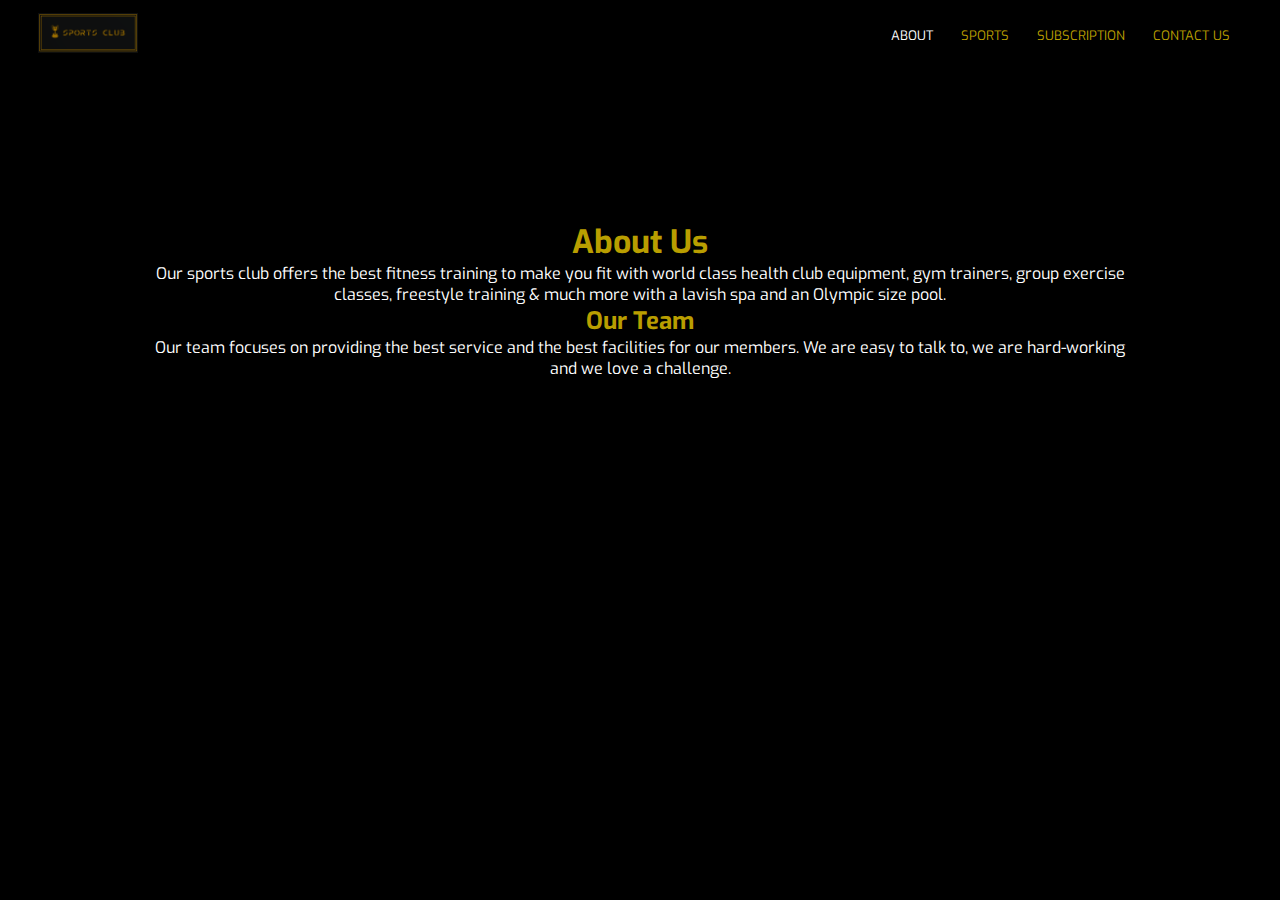
<file: test/about.html>
<!DOCTYPE html>
<html>
    <head>
        <meta name="viewport" content="with=device-width, initial scale=1.0">
        <title>
            About Us
        </title>
        <link rel="stylesheet" href="about.css">
        <link rel="preconnect" href="https://fonts.googleapis.com">
        <link rel="preconnect" href="https://fonts.gstatic.com" crossorigin>
        <link rel="stylesheet" href="https://fonts.googleapis.com/css2?family=Exo:wght@300;400;500;700&display=swap">
    </head>
    <body>
        <!--logo and navigation--> 
        <nav>
            <a href="index.html"><img src="images/sportslogo.png"></a>
            <div class="nav-links">
                <ul>
                    <li><a href="about.html"><span class="here">ABOUT</span></a></li>
                    <li><a href="index.html #menu">SPORTS</a></li>
                    <li><a href="subscription.html">SUBSCRIPTION</a></li>
                    <li><a href="contact.html">CONTACT US</a></li>
                </ul>
            </div>
        </nav>
        <div class="about">
            <h1>
                About <span>Us</span>
            </h1>
            <p>
                Our sports club offers the best fitness training to make you fit with world class health club equipment, gym trainers, group exercise classes, freestyle training & much more with a lavish spa and an Olympic size pool.
            </p>
            <h2>
                Our <span>Team</span>
            </h2>
            <p>
                Our team focuses on providing the best service and the best facilities for our members. We are easy to talk to, we are hard-working and we love a challenge.
            </p>
        </div>
    </body>
</html>
</file>
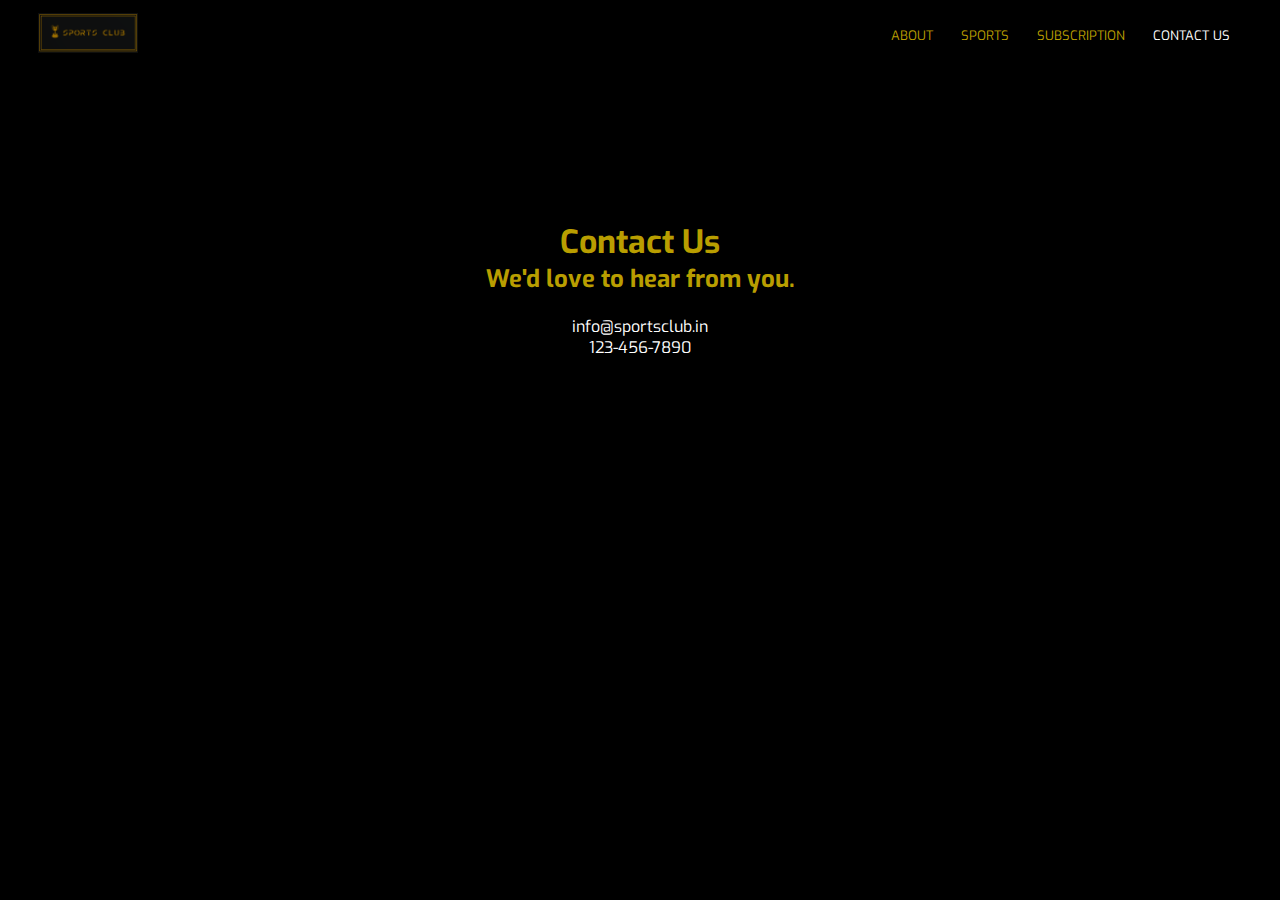
<file: test/contact.html>
<!DOCTYPE html>
<html>
    <head>
        <meta name="viewport" content="with=device-width, initial scale=1.0">
        <title>
            Contact Us
        </title>
        <link rel="stylesheet" href="contact.css">
        <link rel="preconnect" href="https://fonts.googleapis.com">
        <link rel="preconnect" href="https://fonts.gstatic.com" crossorigin>
        <link rel="stylesheet" href="https://fonts.googleapis.com/css2?family=Exo:wght@300;400;500;700&display=swap">
    </head>
    <body>
        <!--logo and navigation--> 
        <nav>
            <a href="index.html"><img src="images/sportslogo.png"></a>
            <div class="nav-links">
                <ul>
                    <li><a href="about.html">ABOUT</a></li>
                    <li><a href="index.html #menu">SPORTS</a></li>
                    <li><a href="subscription.html">SUBSCRIPTION</a></li>
                    <li><a href="contact.html"><span class="here">CONTACT US</span></a></li>
                </ul>
            </div>
        </nav>
        <div class="about">
            <h1>
                Contact <span>Us</span>
            </h1>
            <h2>
                We'd love to hear from you.
            </h2>
            <h4>
                Get in Touch
            </h4>
            <p>
                info@sportsclub.in 
                <br>123-456-7890
            </p>
        </div>
    </body>
</html>
</file>
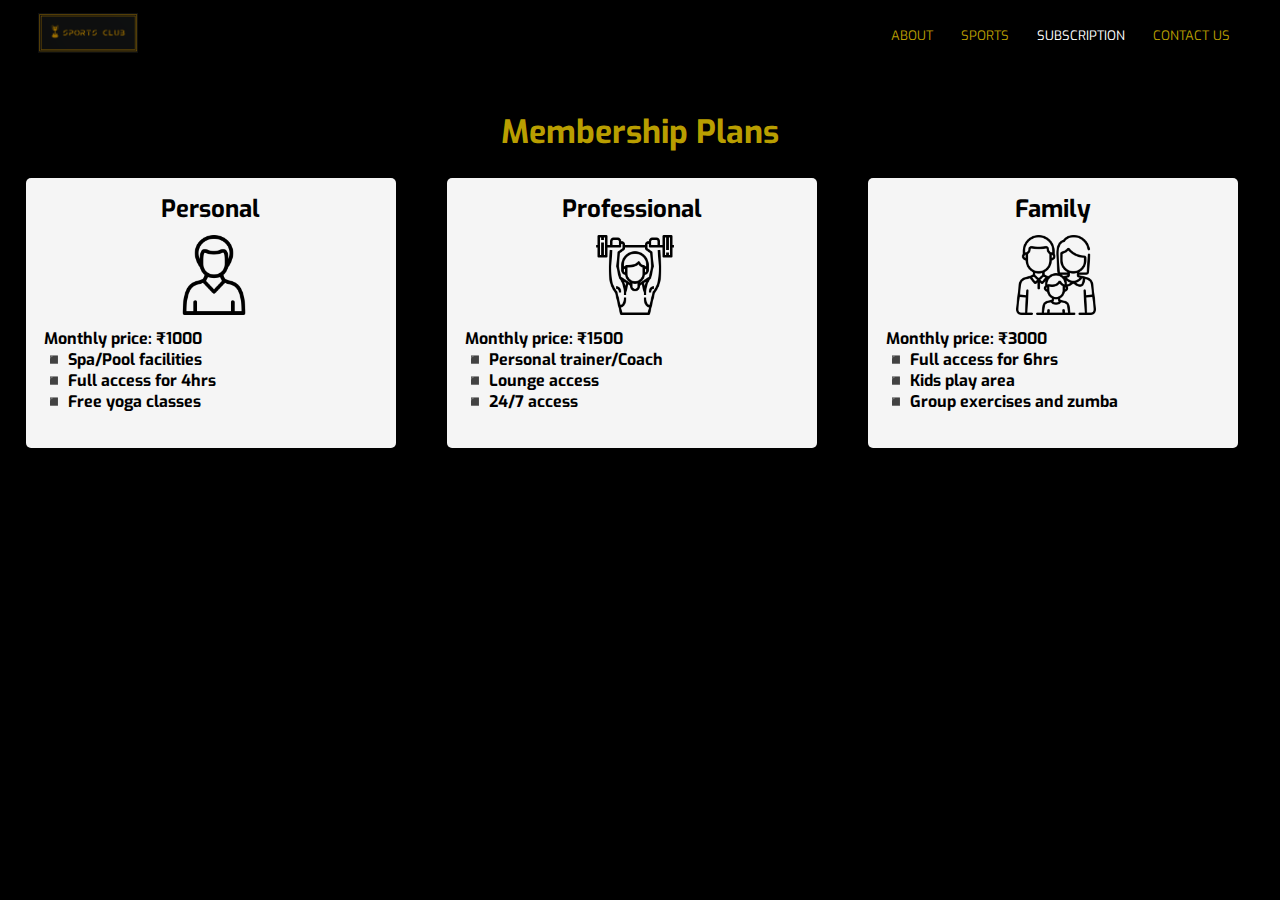
<file: test/subscription.html>
<!DOCTYPE html>
<html>
    <head>
        <meta name="viewport" content="with=device-width, initial scale=1.0">
        <title>
            Subscription
        </title>
        <link rel="stylesheet" href="subscription.css">
        <link rel="preconnect" href="https://fonts.googleapis.com">
        <link rel="preconnect" href="https://fonts.gstatic.com" crossorigin>
        <link rel="stylesheet" href="https://fonts.googleapis.com/css2?family=Exo:wght@300;400;500;700&display=swap">
    </head>
    <body>
        <!--logo and navigation--> 
        <nav>
            <a href="index.html"><img src="images/sportslogo.png"></a>
            <div class="nav-links">
                <ul>
                    <li><a href="about.html">ABOUT</span></a></li>
                    <li><a href="index.html #menu">SPORTS</a></li>
                    <li><a href="subscription.html"><span class="here">SUBSCRIPTION</span></a></li>
                    <li><a href="contact.html">CONTACT US</a></li>
                </ul>
            </div>
        </nav>
        <div class="intro">
            <h1>
                Membership Plans
            </h1>
        </div>
        <div class="container">
            <div class="box" id="box1"> 
                <div class="content">
                    <h2>
                        Personal
                    </h2>
                    <img src="images/man.png">
                    <p>
                        Monthly price: ₹1000
                        <br>◾ Spa/Pool facilities
                        <br>◾ Full access for 4hrs 
                        <br>◾ Free yoga classes 
                    </p>                   
                </div>
            </div>
            <div class="box" id="box2"> 
                <div class="content">
                    <h2>
                        Professional
                    </h2>
                    <img src="images/weightlifter.png">
                    <p>
                        Monthly price: ₹1500
                        <br>◾ Personal trainer/Coach
                        <br>◾ Lounge access
                        <br>◾ 24/7 access 
                    </p>   
                </div>
            </div>
            <div class="box" id="box3"> 
                <div class="content">
                    <h2>
                        Family
                    </h2>
                    <img src="images/family.png">
                    <p>
                        Monthly price: ₹3000
                        <br>◾ Full access for 6hrs 
                        <br>◾ Kids play area 
                        <br>◾ Group exercises and zumba
                    </p>  
                </div>
            </div>
        </div>
    </body>
</html>
</file>
<file: test/about.css>
*{
    margin: 0;
    padding: 0;
    font-family: 'Exo', sans-serif;
}
body{
    min-height: 100vh;
    width: 100%;
    background-color: black;
    background-position: center;
    background-size: cover;
    position: relative;
} 
nav{
    display: flex;
    padding: 1% 3%;
    justify-content: space-between;
    align-items: center;
} 
.nav-links{
    flex: 1;
    text-align: right;
}
.nav-links ul li{
    list-style: none;
    display: inline-block;
    padding: 8px 12px;
    position: relative;
}
.nav-links ul li a{
    color: #b99e00;
    text-decoration: none;
    font-size: 13px;
}
.nav-links ul li::after{
    content: '';
    width: 0%;
    height: 2px;
    background: white;
    display: block;
    margin: auto;
    transition: 0.5s;
}
.nav-links ul li:hover::after{
    width: 100%;
}
nav img{
    width: 100px;
}
.here{
    color: white;
}
.about h1, h2{
    color: #b99e00;
    text-align: center;
}
.about p{
    color: white;
    text-align: center;
}
.about{
    padding: 150px;
}
</file>
<file: test/contact.css>
*{
    margin: 0;
    padding: 0;
    font-family: 'Exo', sans-serif;
}
body{
    min-height: 100vh;
    width: 100%;
    background-color: black;
} 
nav{
    display: flex;
    padding: 1% 3%;
    justify-content: space-between;
    align-items: center;
} 
.nav-links{
    flex: 1;
    text-align: right;
}
.nav-links ul li{
    list-style: none;
    display: inline-block;
    padding: 8px 12px;
    position: relative;
}
.nav-links ul li a{
    color: #b99e00;
    text-decoration: none;
    font-size: 13px;
}
.nav-links ul li::after{
    content: '';
    width: 0%;
    height: 2px;
    background: white;
    display: block;
    margin: auto;
    transition: 0.5s;
}
.nav-links ul li:hover::after{
    width: 100%;
}
nav img{
    width: 100px;
}
.here{
    color: white;
}
.about h1, h2{
    color: #b99e00;
    text-align: center;
}
.about p{
    color: white;
    text-align: center;
}
.about{
    padding: 150px;
}
</file>
<file: test/subscription.css>
*{
    margin: 0;
    padding: 0;
    font-family: 'Exo', sans-serif;
}
body{
    min-height: 100vh;
    width: 100%;
    background-color: black;
    align-items: center;
} 
nav{
    display: flex;
    padding: 1% 3%;
    justify-content: space-between;
    align-items: center;
} 
.nav-links{
    flex: 1;
    text-align: right;
}
.nav-links ul li{
    list-style: none;
    display: inline-block;
    padding: 8px 12px;
    position: relative;
}
.nav-links ul li a{
    color: #b99e00;
    text-decoration: none;
    font-size: 13px;
}
.nav-links ul li::after{
    content: '';
    width: 0%;
    height: 2px;
    background: white;
    display: block;
    margin: auto;
    transition: 0.5s;
}
.nav-links ul li:hover::after{
    width: 100%;
}
nav img{
    width: 100px;
}
.here{
    color: white;
}
.intro h1{
    color: #b99e00;
    text-align: center;
    margin-top: 40px;
}
.box h2{
    color: black;
    text-align: center;
    padding-top: 15px;
}
.container .box{
    position: relative;
    width: calc(400px - 30px);
    height: calc(300px - 30px);
    background-color: whitesmoke;
    float: left;
    margin: 2%;
    border-radius: 5px;
}
.content img{
    width: 80px;
    padding-left: 40%;
    padding-top: 10px;
}
.content p{
    text-align:justify;
    padding-left: 5%;
    padding-top: 8px;
    font-weight: bold;
}
</file>
